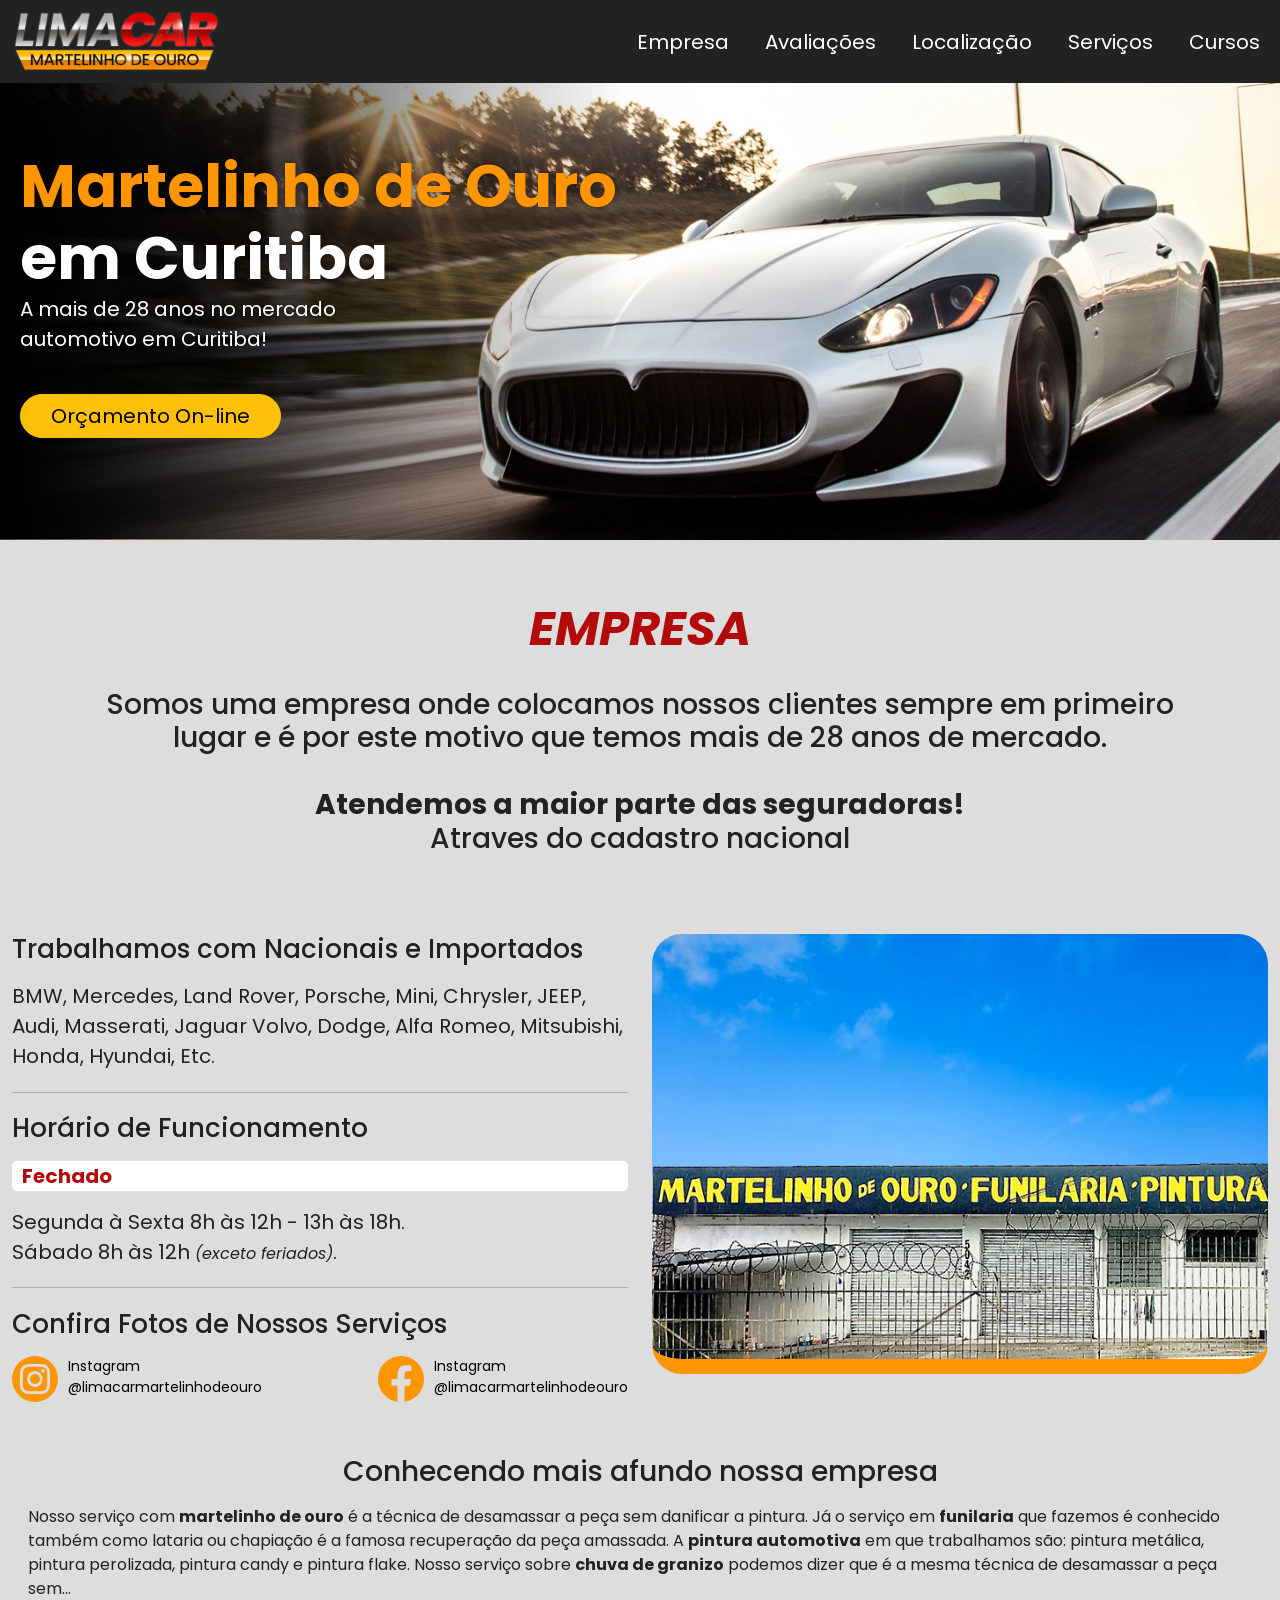
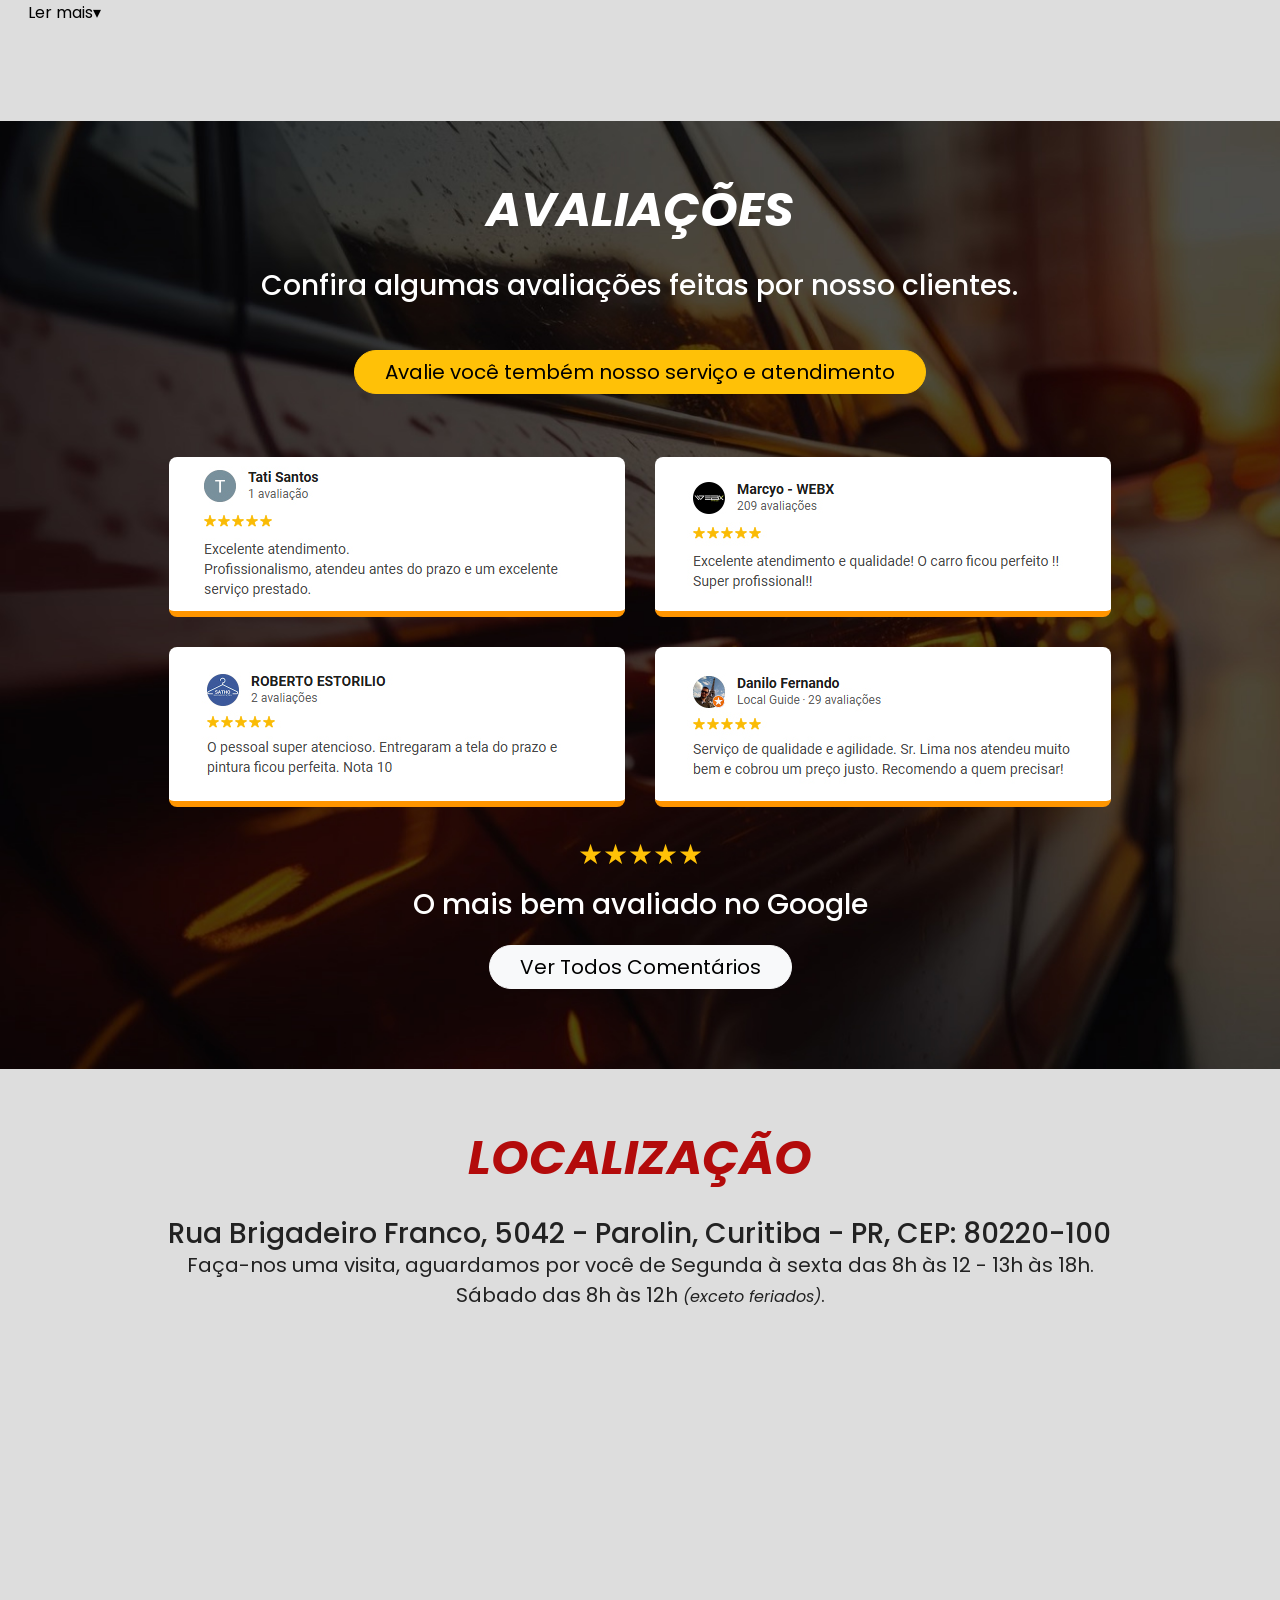
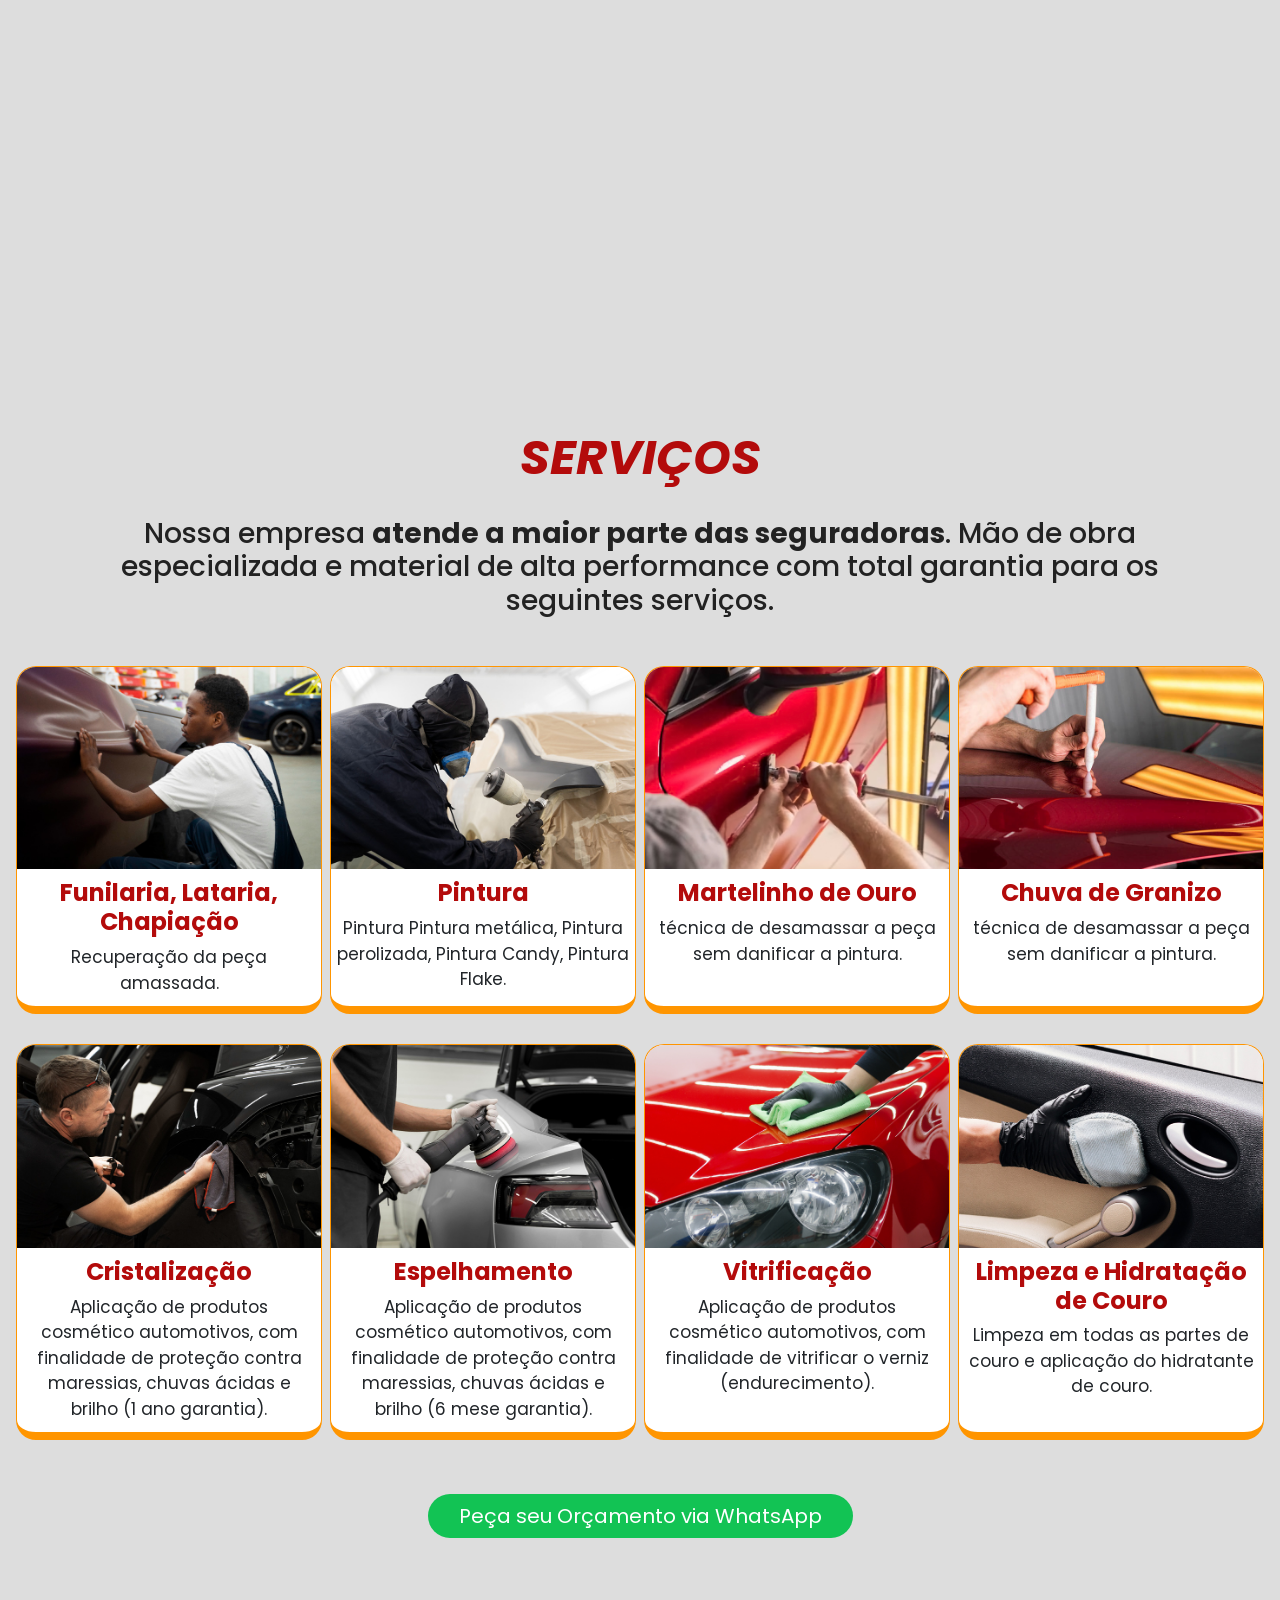
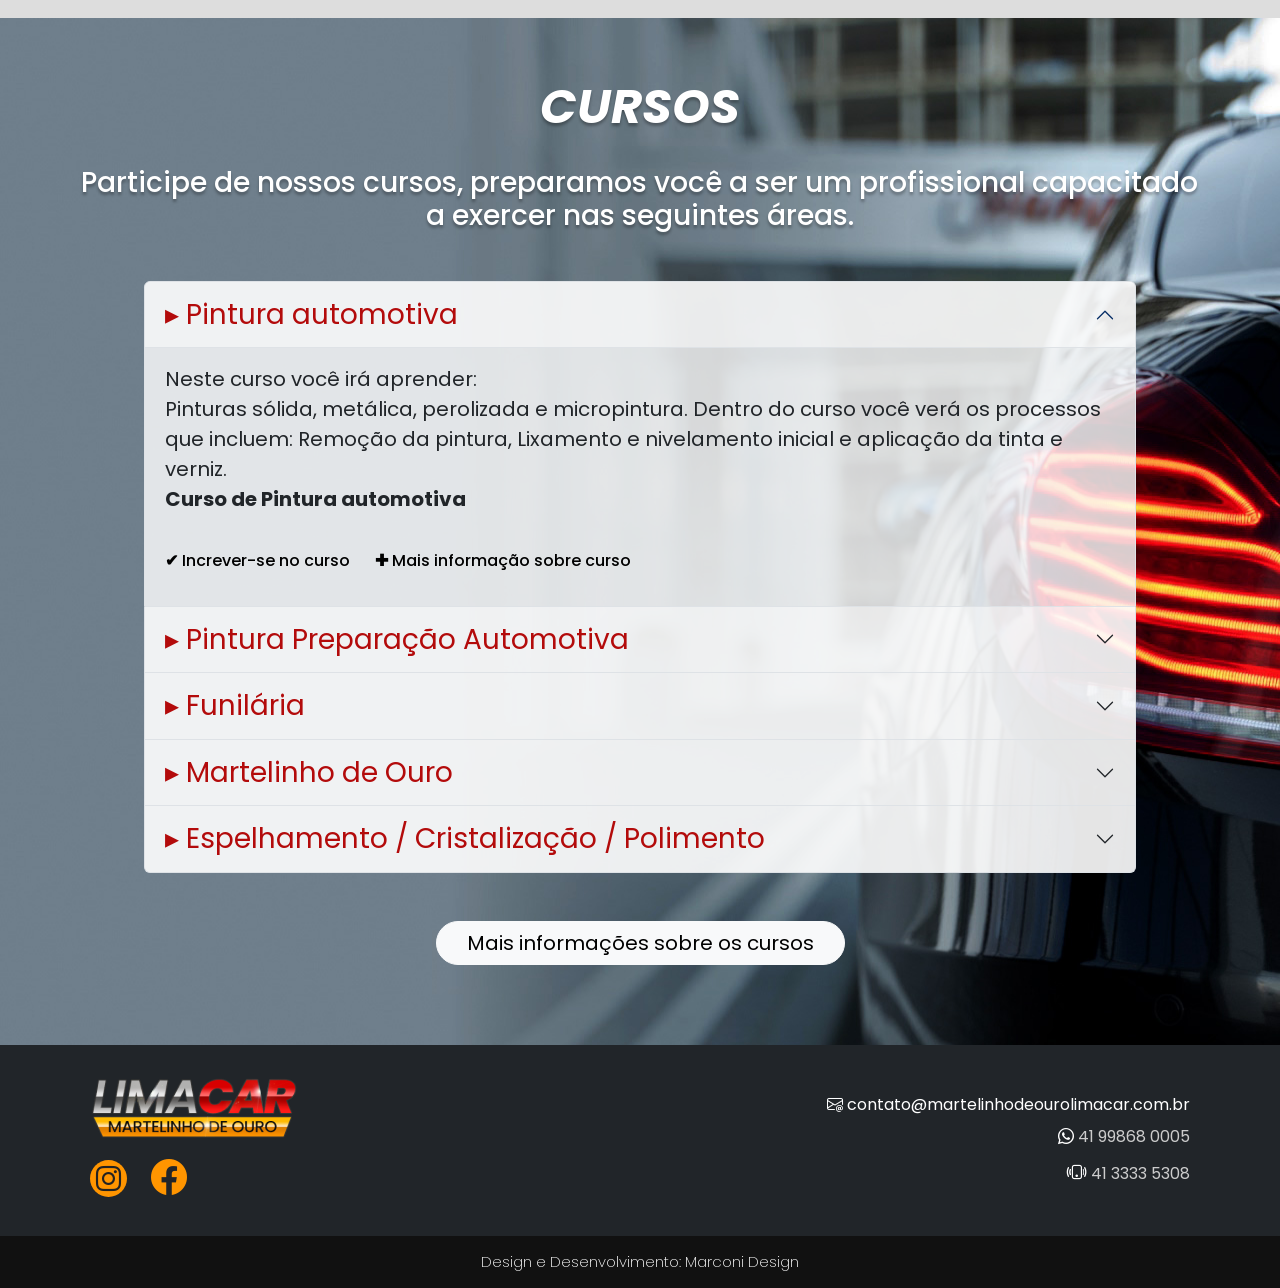
<file: index.html>
<!DOCTYPE html>
<html lang="pt-br">

<head>
    <!-- Google Tag Manager -->
    <script>(function (w, d, s, l, i) {
            w[l] = w[l] || []; w[l].push({
                'gtm.start':
                    new Date().getTime(), event: 'gtm.js'
            }); var f = d.getElementsByTagName(s)[0],
                j = d.createElement(s), dl = l != 'dataLayer' ? '&l=' + l : ''; j.async = true; j.src =
                    'https://www.googletagmanager.com/gtm.js?id=' + i + dl; f.parentNode.insertBefore(j, f);
        })(window, document, 'script', 'dataLayer', 'GTM-KZNZLKFZ');</script>
    <!-- End Google Tag Manager -->

    <meta charset="UTF-8">
    <meta name="description"
        content="Martelinho de Ouro em Curitiba. Atendemos a maior parte das seguradoras, trabalhamos com Nacionais e Importados">
    <meta name="keywords" content="martelinho, curitiba, funilaria, pintura, cristalização, limpeza, amassado, aranhão">
    <meta name="author" content="Lima Car">
    <meta name="viewport" content="width=device-width, initial-scale=1.0">
    <title>Martelinho de Ouro em Curitiba</title>

    <link rel="shortcut icon" href="./img/favicon.ico" />
    <link href="https://cdn.jsdelivr.net/npm/bootstrap@5.3.3/dist/css/bootstrap.min.css" rel="stylesheet"
        integrity="sha384-QWTKZyjpPEjISv5WaRU9OFeRpok6YctnYmDr5pNlyT2bRjXh0JMhjY6hW+ALEwIH" crossorigin="anonymous">
    <link rel="stylesheet" href="https://cdn.jsdelivr.net/npm/bootstrap-icons@1.11.3/font/bootstrap-icons.min.css">

    <link href="./css/style.min.css" rel="stylesheet">
</head>

<!-- TEMAS: default - dark -->

<body data-theme="default">
    <!-- Google Tag Manager (noscript) -->
    <noscript><iframe src="https://www.googletagmanager.com/ns.html?id=GTM-KZNZLKFZ" height="0" width="0"
            style="display:none;visibility:hidden"></iframe></noscript>
    <!-- End Google Tag Manager (noscript) -->

    <nav class="navbar fixed-top navbar-expand-lg">
        <div class="container-xxl">
            <img src="./img/logo-limacar.png" alt="Lima Car" class="logo LimaCar">
            <button class="navbar-toggler" type="button" data-bs-toggle="collapse" data-bs-target="#navbarTogglerDemo01"
                aria-controls="navbarTogglerDemo01" aria-expanded="false" aria-label="Toggle navigation">
                <span class="navbar-toggler-icon"></span>
            </button>

            <div class="collapse navbar-collapse justify-content-end" id="navbarTogglerDemo01">
                <ul class="navbar-nav mb-2 mb-lg-0">
                    <li class="nav-item">
                        <a class="nav-link" data-ancora="empresa" href="#empresa">Empresa</a>
                    </li>
                    <li class="nav-item">
                        <a class="nav-link" data-ancora="avaliacoes" href="#avaliacoes">Avaliações</a>
                    </li>
                    <li class="nav-item">
                        <a class="nav-link" data-ancora="localizacao" href="#localizacao">Localização</a>
                    </li>
                    <li class="nav-item">
                        <a class="nav-link" data-ancora="servicos" href="#servicos">Serviços</a>
                    </li>
                    <li class="nav-item">
                        <a class="nav-link" data-ancora="cursos" href="#cursos">Cursos</a>
                    </li>
                </ul>
            </div>
        </div>
    </nav>

    <div class="container-fluid banner">
        <div class="banner-titulos">
            <h1>Martelinho de Ouro
                <br />
                <span>em Curitiba</span>
            </h1>
            <p>
                A mais de 28 anos no mercado
                <br />
                automotivo em Curitiba!
            </p>
            <a class="btn btn-warning mt-4"
                href="https://api.whatsapp.com/send?phone=5541998680005&text=Olá,%20através%20do%20seu%20site%20estou%20entrando%20em%20contato%20(Assunto:%20Orçamento)."
                target="_blank" role="button">
                Orçamento On-line
            </a>
        </div>
        <figure>
            <img src="./img/banner-carro.jpg" class="img-fluid img-banner" alt="banner">
        </figure>
    </div>

    <section class="container-fluid secao" id="empresa">
        <div class="container-xxl">
            <div class="row">
                <div class="col-12">
                    <h2>Empresa</h2>
                    <h3 class="mb-5">Somos uma empresa onde colocamos nossos clientes sempre em primeiro
                        lugar e é por este motivo
                        que temos mais de 28 anos de mercado.
                        <br />
                        <br />
                        <strong>Atendemos a maior parte das seguradoras!</strong>
                        <br />
                        Atraves do cadastro nacional
                    </h3>
                    <br />
                </div>
                <div class="col-12 col-lg-6">
                    <h4 class="mb-3">
                        Trabalhamos com Nacionais e Importados
                    </h4>
                    <p>
                        BMW, Mercedes, Land Rover, Porsche, Mini, Chrysler, JEEP, Audi, Masserati, Jaguar Volvo, Dodge,
                        Alfa Romeo, Mitsubishi, Honda, Hyundai, Etc.
                    </p>
                    <hr>
                    <h4 class="mb-3">
                        Horário de Funcionamento
                    </h4>
                    <p class="open-close"></p>
                    <p>
                        Segunda à Sexta 8h às 12h - 13h às 18h.
                        <br />
                        Sábado 8h às 12h <i class="fs-6">(exceto feriados)</i>.
                    </p>
                    <hr>
                    <h4 class="mb-3">
                        Confira Fotos de Nossos Serviços
                    </h4>
                    <div class="redes-sociais">
                        <div>
                            <p>
                                <a href="https://www.instagram.com/limacarmartelinhodeouro/" target="_blank">
                                    <i class="bi bi-instagram"></i>
                                    <p>
                                        Instagram<br />
                                        @limacarmartelinhodeouro
                                    </p>
                                </a>
                            </p>
                        </div>
                        <div>
                            <p>
                                <a href="https://www.facebook.com/martelinhodeourocuritiba/" target="_blank">
                                    <i class="bi bi-facebook"></i>
                                    <p>
                                        Instagram <br />
                                        @limacarmartelinhodeouro
                                    </p>
                                </a>
                            </p>
                        </div>
                    </div>
                </div>
                <div class="col-12 col-lg-6">
                    <figure class="faixada">
                        <img src="./img/limacar-faixada.jpg" class="img-fluid img-zoom" alt="faixada">
                    </figure>
                </div>
                <div class="col-12 mt-4">
                    <h3>Conhecendo mais afundo nossa empresa</h3>
                    <p class="fs-6 m-3">
                        Nosso serviço com <strong>martelinho de ouro</strong> é a técnica de desamassar a peça sem
                        danificar a pintura. Já o serviço
                        em <strong>funilaria</strong> que fazemos é conhecido também como lataria ou chapiação é a
                        famosa recuperação da peça
                        amassada. A <strong>pintura automotiva</strong> em que trabalhamos são: pintura metálica,
                        pintura perolizada, pintura candy e
                        pintura flake. Nosso serviço sobre <strong>chuva de granizo</strong> podemos dizer que é a mesma
                        técnica de desamassar a peça sem<span id="pontinhos">...</span>

                        <span id="mais" style="display: none;">
                            danificar a pintura que é o mesmo que fazemos com o martelinho de ouro.
                            <br /><br />
                            Nosso serviço em <strong>cristalização</strong>,
                            trata-se da aplicação de produtos cosmético automotivos, com finalidade de proteção contra
                            maressias, chuvas
                            ácidas e brilho, damos 1 ano de garantia. Já no serviço de <strong>espelhamento</strong> que
                            também é a aplicação de produtos
                            com as mesmas finalidades da cristalização, nesse damos 6 meses de garantia. O serviço de
                            <strong>vitrificação</strong>,
                            seria a aplicação de produtos cosmético automotivos, com finalidade de vitrificar o verniz
                            (endurecimento).
                            <br /><br />
                            Por fim fazemos a <strong>limpeza e hidratação de couro</strong> que é uma limpeza em todas
                            as
                            partes de couro do veículo com
                            aplicação do hidratante de couro. Para finalizar segue a lista dos nossos serviços:
                            Martelinho
                            de Ouro,
                            Pintura, Funilaria, Chuva de Granizo, Cristalização, Espelhamento, Vitrificação e Limpeza e
                            Hidratação de
                            Couro.
                            <br /><br />
                            Sobre nossos <strong>cursos que temos a oferecer são</strong>: Martelinho de Ouro, Pintura
                            Automotiva, Funilaria, Pintura
                            Preparação Automotiva, Cristalização, Espelhamento e Polimento.
                            <br /><br />
                            Ficaremos gratos em atender você, faça-nos
                            uma visita para conhecer nosso espaço, tirar suas dúvidas e nos conhecer melhor ou entre em
                            contato através do nosso Whatsapp: (41) 99868 0005.
                        </span>
                        <br />
                        <a href="javascript:void(0)" onclick="lerMaisFuncao()" id="lermais">Ler mais▾</a>
                    </p>
                </div>
            </div>
        </div>
    </section>

    <section class="container-fluid secao" id="avaliacoes">
        <div class="container-xxl">
            <div class="row">
                <div class="col-12">
                    <h2>Avaliações</h2>
                    <h3 class="mb-5">
                        Confira algumas avaliações feitas por nosso clientes.
                    </h3>
                    <div class="text-center">
                        <a class="btn btn-warning mb-5"
                            href="https://www.google.com/search?sca_esv=2e99a46b27150d47&sxsrf=ANbL-n5AG-vyI-mehLuXcgOg7fgyPKdiSQ:1776896364874&si=[base64]&q=Martelinho+de+Ouro+em+Curitiba+Lima+car+Funilaria+-+Repinturas+-+Reparos+em+Lataria+-+Pintura+%7C+Lima+Car+Coment%C3%A1rios&sa=X&ved=2ahUKEwjN8IXlvoKUAxWluZUCHV_eAvQQ0bkNegQIMRAH&sei=eEnpafOEL4uV5OUP4NibqA4"
                            target="_blank" role="button">
                            Avalie você tembém nosso serviço e atendimento
                        </a>
                    </div>
                </div>

                <div class="col-12">
                    <div class="cometarios">
                        <div class="boxcomentario">
                            <img src="./img/cometario1.jpg" alt="comentario 1">
                        </div>
                        <div class="boxcomentario">
                            <img src="./img/cometario2.jpg" alt="comentario 2">
                        </div>
                        <div class="boxcomentario">
                            <img src="./img/cometario3.jpg" class="img-fluid" alt="comentario 3">
                        </div>
                        <div class="boxcomentario">
                            <img src="./img/cometario4.jpg" class="img-fluid" alt="comentario 4">
                        </div>
                    </div>
                </div>

                <div class="col-12">
                    <h3 class="text-center text-warning my-3">
                        ★★★★★
                    </h3>
                    <h3>
                        O mais bem avaliado no Google
                    </h3>
                    <div class="text-center mt-4">
                        <a class="btn btn-light"
                            href="https://www.google.com/search?sca_esv=2e99a46b27150d47&sxsrf=ANbL-n5AG-vyI-mehLuXcgOg7fgyPKdiSQ:1776896364874&si=[base64]&q=Martelinho+de+Ouro+em+Curitiba+Lima+car+Funilaria+-+Repinturas+-+Reparos+em+Lataria+-+Pintura+%7C+Lima+Car+Coment%C3%A1rios&sa=X&ved=2ahUKEwjN8IXlvoKUAxWluZUCHV_eAvQQ0bkNegQIMRAH&sei=eEnpafOEL4uV5OUP4NibqA4"
                            target="_blank" role="button">Ver Todos Comentários</a>
                    </div>
                </div>
            </div>
        </div>
    </section>

    <section class="container-fluid secao pb-0" id="localizacao">
        <div class="container-xxl">
            <div class="row">
                <div class="col-12">
                    <h2>Localização</h2>
                    <h3>
                        Rua Brigadeiro Franco, 5042 - Parolin, Curitiba - PR, CEP: 80220-100
                    </h3>
                    <p class="mb-5 w-75 m-auto text-center">
                        Faça-nos uma visita, aguardamos por você de Segunda à sexta das 8h às 12 - 13h às 18h. Sábado
                        das 8h às 12h <i class="fs-6">(exceto feriados)</i>.
                    </p>
                </div>
            </div>
        </div>
        <iframe
            src="https://www.google.com/maps/embed?pb=!1m18!1m12!1m3!1d3602.2505657985303!2d-49.26578902270999!3d-25.46330741548478!2m3!1f0!2f0!3f0!3m2!1i1024!2i768!4f13.1!3m3!1m2!1s0x94dce49486acbf5f%3A0xa52670cb7d9c4961!2sR.%20Brg.%20Franco%2C%205042%20-%20Parolin%2C%20Curitiba%20-%20PR%2C%2080220-142!5e0!3m2!1spt-BR!2sbr!4v1736603073384!5m2!1spt-BR!2sbr"
            width="100%" height="450" style="border:0;" allowfullscreen="" loading="lazy"
            referrerpolicy="no-referrer-when-downgrade">
        </iframe>
    </section>

    <section class="container-fluid secao" id="servicos">
        <div class="container-xxl">
            <div class="row">
                <div class="col-12">
                    <h2>Serviços</h2>
                    <h3 class="mb-5">
                        Nossa empresa <strong>atende a maior parte das seguradoras</strong>. Mão de obra especializada e
                        material
                        de alta performance com total garantia para os seguintes serviços.
                    </h3>

                    <div class="servicos">
                        <div class="card servico">
                            <figure>
                                <img src="./img/servico-funilaria.jpg" class="card-img-top img-zoom" alt="serviço um">
                            </figure>
                            <div class="card-body">
                                <h5 class="card-title">Funilaria, Lataria, Chapiação</h5>
                                <p class="card-text">
                                    Recuperação da peça amassada.
                                </p>
                            </div>
                        </div>

                        <div class="card servico">
                            <figure>
                                <img src="./img/servico-pintura.jpg" class="card-img-top img-zoom" alt="serviço dois">
                            </figure>
                            <div class="card-body">
                                <h5 class="card-title">Pintura</h5>
                                <p class="card-text">
                                    Pintura Pintura metálica, Pintura perolizada, Pintura Candy, Pintura Flake.
                                </p>
                            </div>
                        </div>

                        <div class="card servico">
                            <figure>
                                <img src="./img/martelinho.jpg" class="card-img-top img-zoom" alt="serviço tres">
                            </figure>
                            <div class="card-body">
                                <h5 class="card-title">Martelinho de Ouro</h5>
                                <p class="card-text">
                                    técnica de desamassar a peça sem danificar a pintura.
                                </p>
                            </div>
                        </div>

                        <div class="card servico">
                            <figure>
                                <img src="./img/chuva-granizo.jpg" class="card-img-top img-zoom" alt="serviço">
                            </figure>
                            <div class="card-body">
                                <h5 class="card-title">Chuva de Granizo</h5>
                                <p class="card-text">
                                    técnica de desamassar a peça sem danificar a pintura.
                                </p>
                            </div>
                        </div>

                        <div class="card servico">
                            <figure>
                                <img src="./img/servico-cristalizacao.jpg" class="card-img-top img-zoom"
                                    alt="serviço quatro">
                            </figure>
                            <div class="card-body">
                                <h5 class="card-title">Cristalização</h5>
                                <p class="card-text">
                                    Aplicação de produtos cosmético automotivos, com finalidade de proteção contra
                                    maressias, chuvas ácidas e brilho (1 ano garantia).
                                </p>
                            </div>
                        </div>
                        <div class="card servico">
                            <figure>
                                <img src="./img/servico-espelhamento.jpg" class="card-img-top img-zoom"
                                    alt="serviço cinco">
                            </figure>
                            <div class="card-body">
                                <h5 class="card-title">Espelhamento</h5>
                                <p class="card-text">
                                    Aplicação de produtos cosmético automotivos, com finalidade de proteção contra
                                    maressias, chuvas ácidas e brilho (6 mese garantia).
                                </p>
                            </div>
                        </div>

                        <div class="card servico">
                            <figure>
                                <img src="./img/vitrificacao-auto.jpg" class="card-img-top img-zoom" alt="serviço seis">
                            </figure>
                            <div class="card-body">
                                <h5 class="card-title">Vitrificação</h5>
                                <p class="card-text">
                                    Aplicação de produtos cosmético automotivos, com finalidade de vitrificar o verniz
                                    (endurecimento).
                                </p>
                            </div>
                        </div>

                        <div class="card servico">
                            <figure>
                                <img src="./img/servico-hidratacao.jpg" class="card-img-top img-zoom"
                                    alt="serviço sete">
                            </figure>
                            <div class="card-body">
                                <h5 class="card-title">Limpeza e Hidratação de Couro</h5>
                                <p class="card-text">
                                    Limpeza em todas as partes de couro e aplicação do hidratante de couro.
                                </p>
                            </div>
                        </div>
                    </div>
                    <div class="text-center">
                        <a class="btn btn-whats mt-4"
                            href="https://api.whatsapp.com/send?phone=5541998680005&text=Ol%C3%A1,%20atrav%C3%A9s%20do%20seu%20site%20estou%20entrando%20em%20contato%20(Assunto:%20Or%C3%A7amento)."
                            target="_blank" role="button">Peça seu Orçamento via WhatsApp</a>
                    </div>
                </div>
            </div>
        </div>
    </section>

    <section class="container-fluid secao" id="cursos">
        <div class="container-xxl">
            <div class="row">
                <div class="col-12">
                    <h2>Cursos</h2>
                    <h3 class="mb-5">
                        Participe de nossos cursos, preparamos você a ser um profissional capacitado a exercer nas
                        seguintes áreas.
                    </h3>

                    <div class="accordion" id="accordionExample">
                        <div class="accordion-item">
                            <h2 class="accordion-header">
                                <button class="accordion-button" type="button" data-bs-toggle="collapse"
                                    data-bs-target="#collapse1" aria-expanded="true" aria-controls="collapse1">
                                    ▸ Pintura automotiva
                                </button>
                            </h2>
                            <div id="collapse1" class="accordion-collapse collapse show"
                                data-bs-parent="#accordionExample">
                                <div class="accordion-body">
                                    Neste curso você irá aprender:
                                    <br />
                                    Pinturas sólida, metálica, perolizada e
                                    micropintura. Dentro do curso você verá os processos que incluem: Remoção da
                                    pintura, Lixamento e nivelamento inicial e aplicação da tinta e verniz.
                                    <br />
                                    <strong>Curso de Pintura automotiva</strong>

                                    <p class="curso-info">
                                        <a href="https://api.whatsapp.com/send?phone=5541998680005&text=Olá,%20através%20do%20seu%20site%20estou%20entrando%20em%20contato%20(Assunto:%20Cursos)."
                                            target="_blank"><b>✔</b> Increver-se no curso</a>
                                        <a href="https://api.whatsapp.com/send?phone=5541998680005&text=Olá,%20através%20do%20seu%20site%20estou%20entrando%20em%20contato%20(Assunto:%20Cursos)."
                                            target="_blank"><b>✚</b> Mais informação sobre curso</a>
                                    </p>
                                </div>
                            </div>
                        </div>

                        <div class="accordion-item">
                            <h2 class="accordion-header">
                                <button class="accordion-button collapsed" type="button" data-bs-toggle="collapse"
                                    data-bs-target="#collapse2" aria-expanded="false" aria-controls="collapse2">
                                    ▸ Pintura Preparação Automotiva
                                </button>
                            </h2>
                            <div id="collapse2" class="accordion-collapse collapse" data-bs-parent="#accordionExample">
                                <div class="accordion-body">
                                    Neste curso você irá aprender:
                                    <br />Processos que incluem remoção da pintura, lixamento
                                    e nivelamento inicial, preparar e aplicar a massa, lixar até nivelar a superfície e
                                    aplicação do primer com apistola.
                                    <br />
                                    <strong>Curso de Pintura Preparação Automotiva</strong>

                                    <p class="curso-info">
                                        <a href="https://api.whatsapp.com/send?phone=5541998680005&text=Olá,%20através%20do%20seu%20site%20estou%20entrando%20em%20contato%20(Assunto:%20Cursos)."
                                            target="_blank"><b>✔</b> Increver-se no curso</a>
                                        <a href="https://api.whatsapp.com/send?phone=5541998680005&text=Olá,%20através%20do%20seu%20site%20estou%20entrando%20em%20contato%20(Assunto:%20Cursos)."
                                            target="_blank"><b>✚</b> Mais informação sobre curso</a>
                                    </p>
                                </div>
                            </div>
                        </div>

                        <div class="accordion-item">
                            <h2 class="accordion-header">
                                <button class="accordion-button collapsed" type="button" data-bs-toggle="collapse"
                                    data-bs-target="#collapse3" aria-expanded="false" aria-controls="collapse3">
                                    ▸ Funilária
                                </button>
                            </h2>
                            <div id="collapse3" class="accordion-collapse collapse" data-bs-parent="#accordionExample">
                                <div class="accordion-body">
                                    Neste curso você irá aprender:
                                    <br />
                                    Técnica de desamassar a peça com maquina repuxadora e
                                    spoter.
                                    <br />
                                    <strong>Curso de Funilária</strong>

                                    <p class="curso-info">
                                        <a href="https://api.whatsapp.com/send?phone=5541998680005&text=Olá,%20através%20do%20seu%20site%20estou%20entrando%20em%20contato%20(Assunto:%20Cursos)."
                                            target="_blank"><b>✔</b> Increver-se no curso</a>
                                        <a href="https://api.whatsapp.com/send?phone=5541998680005&text=Olá,%20através%20do%20seu%20site%20estou%20entrando%20em%20contato%20(Assunto:%20Cursos)."
                                            target="_blank"><b>✚</b> Mais informação sobre curso</a>
                                    </p>
                                </div>
                            </div>
                        </div>

                        <div class="accordion-item">
                            <h2 class="accordion-header">
                                <button class="accordion-button collapsed" type="button" data-bs-toggle="collapse"
                                    data-bs-target="#collapse4" aria-expanded="false" aria-controls="collapse4">
                                    ▸ Martelinho de Ouro
                                </button>
                            </h2>
                            <div id="collapse4" class="accordion-collapse collapse" data-bs-parent="#accordionExample">
                                <div class="accordion-body">
                                    Neste curso você irá aprender:
                                    <br />
                                    Desamassar sem danificar a pintura, exemplo chuva de
                                    granizo.
                                    <br />
                                    <strong>Curso de Martelinho de Ouro </strong>

                                    <p class="curso-info">
                                        <a href="https://api.whatsapp.com/send?phone=5541998680005&text=Olá,%20através%20do%20seu%20site%20estou%20entrando%20em%20contato%20(Assunto:%20Cursos)."
                                            target="_blank"><b>✔</b> Increver-se no curso</a>
                                        <a href="https://api.whatsapp.com/send?phone=5541998680005&text=Olá,%20através%20do%20seu%20site%20estou%20entrando%20em%20contato%20(Assunto:%20Cursos)."
                                            target="_blank"><b>✚</b> Mais informação sobre curso</a>
                                    </p>
                                </div>
                            </div>
                        </div>

                        <div class="accordion-item">
                            <h2 class="accordion-header">
                                <button class="accordion-button collapsed" type="button" data-bs-toggle="collapse"
                                    data-bs-target="#collapse5" aria-expanded="false" aria-controls="collapse5">
                                    ▸ Espelhamento / Cristalização / Polimento
                                </button>
                            </h2>
                            <div id="collapse5" class="accordion-collapse collapse" data-bs-parent="#accordionExample">
                                <div class="accordion-body">
                                    Neste curso você irá aprender:
                                    <br />
                                    Técnicas de aplicações dos produtos de cosmeticos
                                    automotivos para proteção e brilho.
                                    <br />
                                    <strong>Curso de Espelhamento Automotivo</strong>
                                    <br />
                                    <strong>Curso de Cristalização Automotiva</strong>
                                    <br />
                                    <strong>Curso de Polimento Automotivo</strong>

                                    <p class="curso-info">
                                        <a href="https://api.whatsapp.com/send?phone=5541998680005&text=Olá,%20através%20do%20seu%20site%20estou%20entrando%20em%20contato%20(Assunto:%20Cursos)."
                                            target="_blank"><b>✔</b> Increver-se no curso</a>
                                        <a href="https://api.whatsapp.com/send?phone=5541998680005&text=Olá,%20através%20do%20seu%20site%20estou%20entrando%20em%20contato%20(Assunto:%20Cursos)."
                                            target="_blank"><b>✚</b> Mais informação sobre curso</a>
                                    </p>
                                </div>
                            </div>
                        </div>
                    </div>
                    <div class="text-center mt-5">
                        <a class="btn btn-light"
                            href="https://api.whatsapp.com/send?phone=5541998680005&text=Olá,%20através%20do%20seu%20site%20estou%20entrando%20em%20contato%20(Assunto:%20Cursos)."
                            target="_blank" role="button">Mais informações sobre os cursos</a>
                    </div>
                </div>
            </div>
        </div>
    </section>

    <footer class="container-fluid p-0 bg-dark">
        <div class="container footer">
            <div class="row">
                <div class="col-12 col-lg-6">
                    <img src="./img/logo-limacar.png" alt="Lima Car" class="logo lima car">
                    <div class="sociais">
                        <a href="https://www.instagram.com/limacarmartelinhodeouro/" target="_blank"
                            data-bs-toggle="tooltip" data-bs-title="Instagram">
                            <i class="bi bi-instagram"></i>
                        </a>
                        <a href="https://www.facebook.com/martelinhodeourocuritiba/" target="_blank" class="ms-4"
                            data-bs-toggle="tooltip" data-bs-title="Facebook">
                            <i class="bi bi-facebook"></i>
                        </a>
                    </div>
                </div>
                <div class="col-12 col-lg-6 footer-texto">
                    <p>
                        <i class="bi bi-envelope-at"></i>
                        <span data-bs-toggle="tooltip" data-bs-title="Clique para copiar!"
                            class="emailcopiar">contato@martelinhodeourolimacar.com.br</span>
                    </p>
                    <p>
                        <i class="bi bi-whatsapp"></i>
                        <a href="https://api.whatsapp.com/send?phone=5541998680005&text=Olá,%20através%20do%20seu%20site%20estou%20entrando%20em%20contato."
                            target="_blank">
                            41 99868 0005
                        </a>
                    </p>
                    <p>
                        <i class="bi bi-phone-vibrate fs-5"></i>
                        <a href="tel:4133335308" target="_blank">
                            41 3333 5308
                        </a>
                    </p>
                </div>
            </div>
        </div>
        <div class="rodape">
            <p>
                Design e Desenvolvimento:
                <a href="https://marconidesign.com.br/" target="_blank">
                    Marconi Design
                </a>
            </p>
        </div>
    </footer>

    <i class="bi bi-file-arrow-up-fill subir"></i>

    <div class="devdesign">
        <div class="marca">
            <img src="./img/icone-marconi-design.png" alt="Marconi Design" title="Web Design & WordPress" style="height:90px;">
            <p class="text-center">Sites ▪ WordPress ▪ User Experience ▪ Front-end</p>
            <i class="bi bi-x-square fs-5 mb-4 text-danger"></i>
        </div>
        <hr class="m-2">
        <div class="icones">
            <div>
                <a href="https://marconidesign.com.br/" class="text-danger-emphasis" target="_blank">
                    <i class="bi bi-cursor"></i> Site
                </a>
            </div>
            <div>
                <a href="https://marconidesign.com.br/" class="text-warning-emphasis" target="_blank">
                    <i class="bi bi-vector-pen"></i> Serviços
                </a>
            </div>
            <div>
                <a href="https://marconidesign.com.br/" class="text-primary-emphasis" target="_blank">
                    <i class="bi bi-person-circle"></i> Bio Insta
                </a>
            </div>
        </div>
    </div>


    <script src="https://cdn.jsdelivr.net/npm/@popperjs/core@2.11.8/dist/umd/popper.min.js"
        integrity="sha384-I7E8VVD/ismYTF4hNIPjVp/Zjvgyol6VFvRkX/vR+Vc4jQkC+hVqc2pM8ODewa9r"
        crossorigin="anonymous"></script>
    <script src="https://cdn.jsdelivr.net/npm/bootstrap@5.3.3/dist/js/bootstrap.min.js"
        integrity="sha384-0pUGZvbkm6XF6gxjEnlmuGrJXVbNuzT9qBBavbLwCsOGabYfZo0T0to5eqruptLy"
        crossorigin="anonymous"></script>

    <script src="./owl-carousel/jquery.min.js"></script>
    <script src="./owl-carousel/owl.carousel.min.js"></script>

    <script src="./js/geral.js"></script>
</body>

</html>
</file>
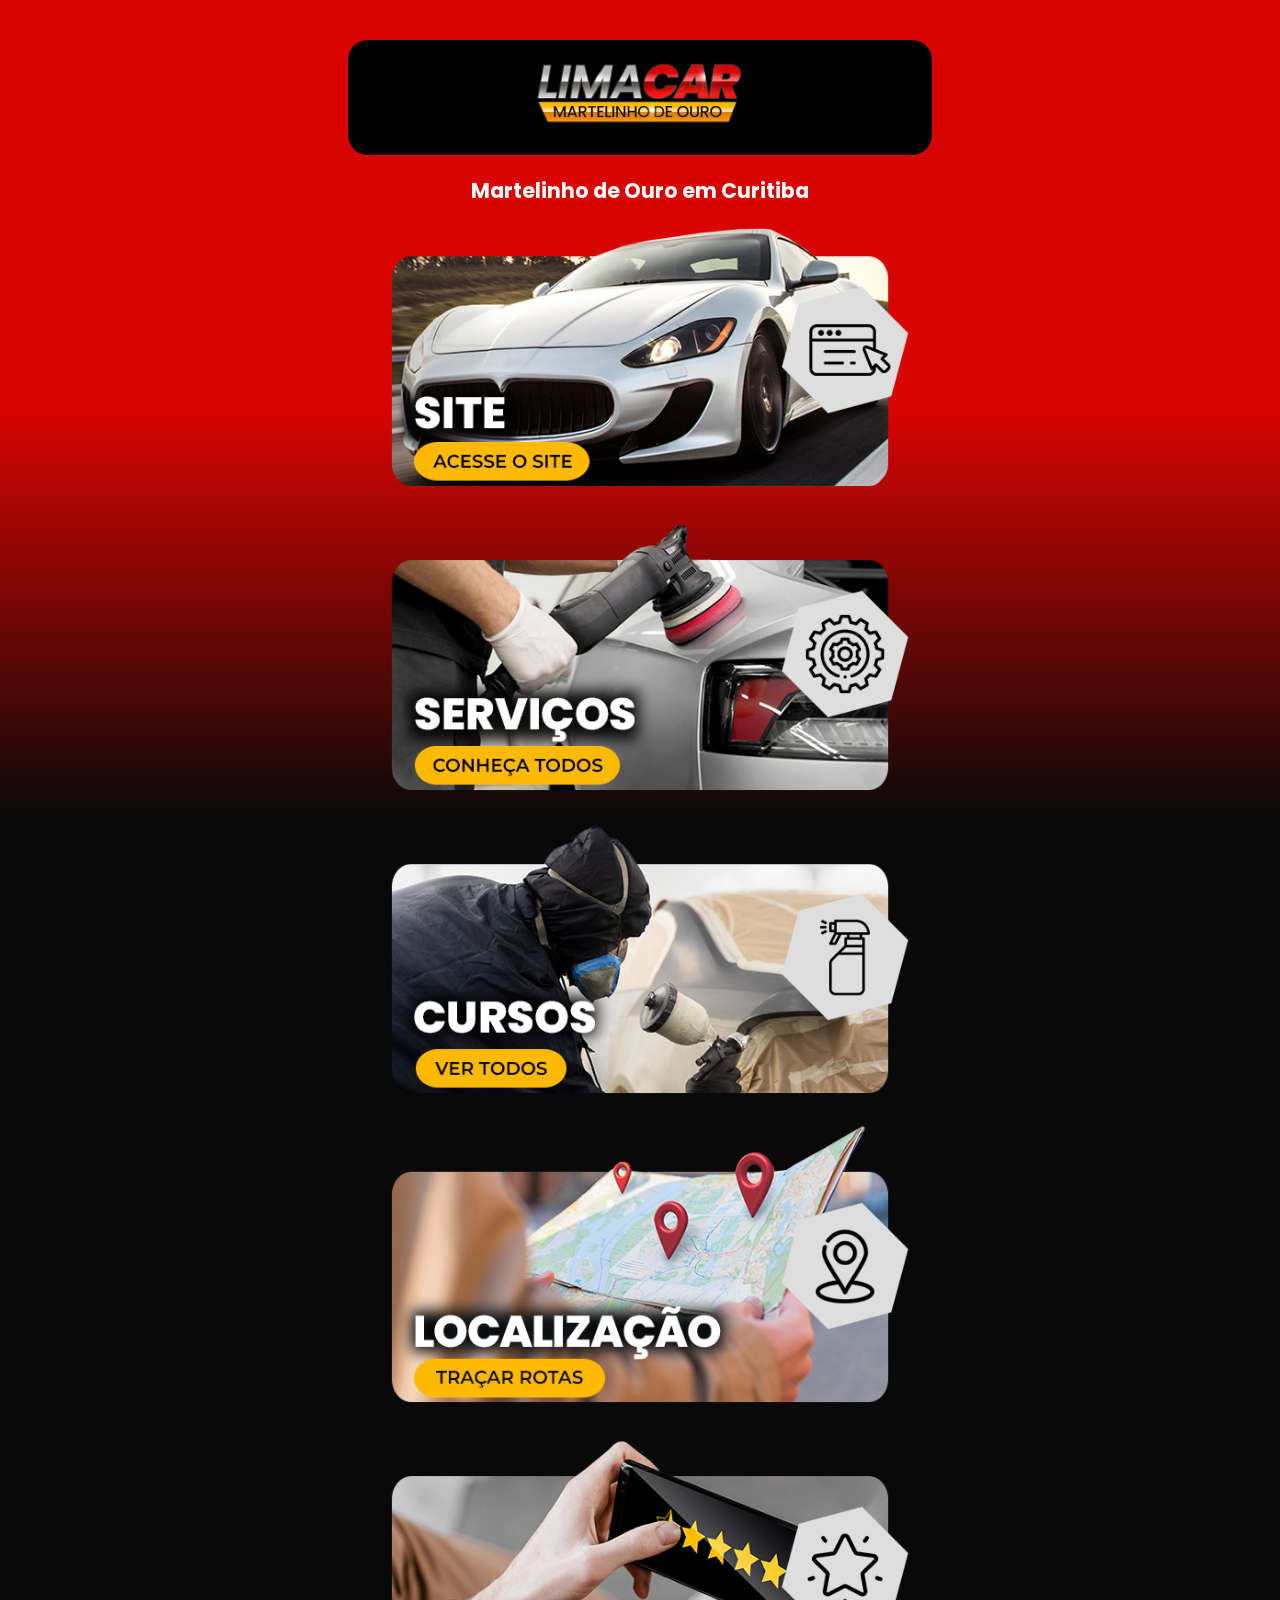
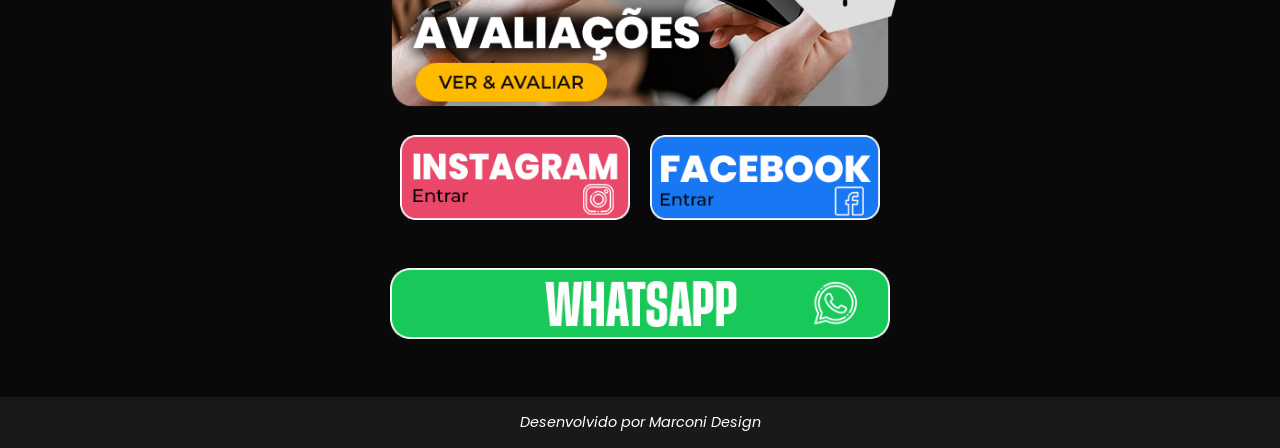
<file: bio/index.html>
<!DOCTYPE html>
<html lang="pt-br">

<!-- DESIGN E DESENVOLVIMENTO: www.marconidesign.com.br -->

<head>
    <meta charset="UTF-8">
    <meta name="viewport" content="width=device-width, initial-scale=1.0">
    <link rel="stylesheet" href="css/limacar.min.css">
    <title>Martelinho de Ouro em Curitiba</title>
</head>

<body>
    <div class="topo">
        <div class="topo-logo">
            <img src="./logo-limacar.png" alt="Lima Car" class="logo">
        </div>
        <h1>Martelinho de Ouro em Curitiba</h1>
    </div>

    <div class="corpo">
        <div class="secao">
            <a href="https://martelinhodeourolimacar.com.br/">
                <img src="./icon-site.png" alt="Lima Car" class="flutuar">
                <img src="./site.png" alt="site" class="imagem">
            </a>
        </div>

        <div class="secao">
            <a href="https://martelinhodeourolimacar.com.br/#servicos">
                <img src="./icon-servicos.png" alt="Lima Car" class="flutuar">
                <img src="./servicos.png" alt="servicos" class="imagem">
            </a>
        </div>

        <div class="secao">
            <a href="https://martelinhodeourolimacar.com.br/#cursos">
                <img src="./icon-cursos.png" alt="Lima Car" class="flutuar">
                <img src="./cursos.png" alt="cursos" class="imagem">
            </a>
        </div>

        <div class="secao">
            <a href="https://maps.app.goo.gl/AG1Enbb1PauHN8kv7">
                <img src="./icon-map.png" alt="Lima Car" class="flutuar">
                <img src="./localizacao.png" alt="localizacao" class="imagem">
            </a>
        </div>

        <div class="secao">
            <a href="https://www.google.com/search?sca_esv=2e99a46b27150d47&sxsrf=ANbL-n5AG-vyI-mehLuXcgOg7fgyPKdiSQ:1776896364874&si=[base64]&q=Martelinho+de+Ouro+em+Curitiba+Lima+car+Funilaria+-+Repinturas+-+Reparos+em+Lataria+-+Pintura+%7C+Lima+Car+Coment%C3%A1rios&sa=X&ved=2ahUKEwjN8IXlvoKUAxWluZUCHV_eAvQQ0bkNegQIMRAH">
                <img src="./icon-star.png" alt="Lima Car" class="flutuar">
                <img src="./avaliacoes.png" alt="avaliacoes" class="imagem">
            </a>
        </div>


        <div class="secao-dupla">
            <div class="botao-secao">
                <a href="https://www.instagram.com/limacarmartelinhodeouro/">
                    <img src="./instagram.png" alt="instagram" class="botao">
                </a>
            </div>
            
            <div class="botao-secao">
                <a href="https://www.facebook.com/martelinhodeourocuritiba/">
                    <img src="./facebook.png" alt="facebook" class="botao">
                </a>
            </div>
        </div>


        <div class="secao">
            <a href="https://api.whatsapp.com/send?phone=5541998680005&text=Ol%C3%A1,%20atrav%C3%A9s%20da%20sua%20Bio%20Instagram%20estou%20entrando%20em%20contato">
                <img src="./whatsapp.png" alt="whatsapp" class="imagem">
            </a>
        </div>
    </div>

    <footer>
        <p>
            <a href="https://marconidesign.com.br/">
                Desenvolvido por Marconi Design
            </a>
        </p>
        <div class="linha-vermelha"></div>
    </footer>

</body>

</html>
</file>
<file: css/style.min.css>
@import url("https://fonts.googleapis.com/css2?family=Poppins:ital,wght@0,100;0,200;0,300;0,400;0,500;0,600;0,700;0,800;0,900;1,100;1,200;1,300;1,400;1,500;1,600;1,700;1,800;1,900&display=swap");html{scroll-behavior:smooth}body{font-family:"Poppins", serif;font-size:1.25rem;font-weight:400;font-style:normal;color:var(--texto);background-color:var(--fundo)}body[data-theme="default"]{--primaria:#FF9500;--secundaria:#b30b0b;--areanav:#222;--rodape:#222;--rodape2:#111;--menu:#fff;--menu-hover:var(--primaria);--menu-ativo:var(--primaria);--titulos:var(--secundaria);--fundo:#ddd;--texto:#222;--texto-fescuro:#111111;--link:#000;--link-hover:#008000}body[data-theme="dark"]{--primaria:#FF9500;--secundaria:#b30b0b;--areanav:#222;--rodape:#222;--rodape:#222;--menu:#fff;--menu-hover:var(--primaria);--menu-ativo:var(--primaria);--titulos:var(--secundaria);--fundo:#ddd;--texto:#222;--texto-fescuro:#111111;--link:#000;--link-hover:#008000}@media (max-width: 767.98px){body{font-size:1.125rem}}body[data-theme="default"] #home{background-image:conic-gradient(at 80% 50%, #75b798, #75b798, #e1c367, #e9ecef, #53677b)}body[data-theme="dark"] #home{background-image:conic-gradient(at 80% 50%, #274e3c, #2c4439, #5a4e28, #161818, #27333e)}p a{color:var(--link);text-decoration:none}p a:hover{text-decoration:underline;color:var(--link-hover) !important}.btn{font-size:1.25rem;padding-left:30px;padding-right:30px;border-radius:100px}.btn:hover,.btn:active{color:#fff;border-color:var(--secundaria);background-color:var(--secundaria)}.btn.btn-whats{color:#fff;background-color:#12C354}.btn.btn-whats:hover{border-color:#068f38;background-color:#068f38}h1,h2,h3,h4,h5,h6{font-weight:700;font-style:normal;margin-bottom:0px}h1{font-family:"Poppins", serif;font-size:3.75rem;color:var(--primaria)}h1 span{color:#fff}@media (min-width: 992px) and (max-width: 1199.98px){h1{font-size:3.125rem}}@media (max-width: 991.98px){h1{font-size:3.125rem}}h2{font-size:3rem;font-style:italic;text-align:center;text-transform:uppercase;color:var(--titulos);margin-bottom:30px}@media (max-width: 991.98px){h2{font-size:2.5rem}}@media (min-width: 992px){h2+h3{width:90%;margin:0 auto}}h3{font-size:1.75rem;font-weight:500;text-align:center}@media (max-width: 767.98px){h3{font-size:1.5rem}}h4{font-size:1.625rem;font-weight:500}h5{font-size:1.5rem;font-weight:700;color:var(--titulos) !important}hr{margin:1.3rem 0}.navbar-toggler{background-color:var(--primaria)}@media (max-width: 767.98px){.navbar-collapse{border-top:1px solid;border-color:var(--link);margin-top:10px}}.navbar-brand img,.logo{width:210px;height:auto}nav{background-color:var(--areanav)}@media (max-width: 767.98px){nav{transition:1s}}@media (max-width: 767.98px){.menu-updown{top:-100px;transition:1s}}@keyframes anime-topoMobile{0%{top:0}100%{top:-100px}}.navbar-nav .nav-link{color:var(--menu)}@media (min-width: 768px){.navbar-nav .nav-link{margin-left:20px}}.navbar-nav .nav-link:hover{color:var(--menu-hover)}.navbar-nav .nav-link.active,.navbar-nav .nav-link.show{color:var(--menu-ativo)}.secao{scroll-margin-top:80px;min-height:100vh;padding:60px 0px 80px 0px}.open-close{padding:0 10px;border-radius:5px;background-color:#fff}.subir{font-size:2.5rem;position:fixed;bottom:30px;right:15px;color:var(--primaria);text-shadow:0px 3px 3px rgba(0,0,0,0.25);cursor:pointer;transition:.32s;opacity:0}.subir:hover{color:var(--link-hover)}.subir.aparecer{opacity:1}figure{margin:0px;transition:1s;overflow:hidden}figure.faixada{border-radius:30px;border-bottom:15px solid;border-color:var(--primaria)}figure:hover{border-color:var(--link-hover);transition:1s}.img-zoom{transition:transform 3s, filter 1.5s ease-in-out;transform-origin:center center}.img-zoom:hover{transform:scale(1.3);transform-origin:center center}@media (max-width: 767.98px){.img-banner{max-width:270%;height:auto;margin-left:-310px}}.banner{padding-top:80px;padding-left:0px;padding-right:0px}.banner-titulos{position:absolute;top:150px;color:#fff;text-shadow:0px 0px 4px rgba(0,0,0,0.4)}@media (max-width: 767.98px){.banner-titulos{top:110px;left:20px}}@media (min-width: 768px) and (max-width: 991.98px){.banner-titulos{top:110px;left:20px}}@media (min-width: 992px){.banner-titulos{left:20px}}@media (min-width: 1400px){.banner-titulos{left:260px}}.banner-titulos a{text-shadow:none}#avaliacoes{background-image:url(../img/avaliacoes.jpg);background-repeat:no-repeat;background-size:cover}#avaliacoes h2,#avaliacoes h3,#avaliacoes h4,#avaliacoes p{color:#fff}.cometarios{display:flex;flex-wrap:wrap;justify-content:space-evenly;width:100%;max-width:1000px;margin:0 auto}.boxcomentario{display:flex;justify-content:center;align-items:center;height:160px;width:100%;max-width:456px;padding:2px;border-radius:8px;border-bottom:6px solid;border-color:var(--primaria);margin:15px 0px;background-color:#fff}.boxcomentario img{width:100%;max-width:392px}.redes-sociais{display:flex;justify-content:space-between}@media (max-width: 767.98px){.redes-sociais{flex-direction:column}}.redes-sociais div{display:flex}.redes-sociais a{display:flex;justify-content:space-between;align-items:center;font-size:.875rem}.redes-sociais i.bi-facebook{font-size:2.875rem;color:var(--primaria);margin-top:-10px;margin-right:10px}.redes-sociais i.bi-instagram{font-size:1.875rem;color:var(--fundo);margin-right:10px}.redes-sociais i.bi-instagram::before{padding:8px;border-radius:100px;background:var(--primaria)}.servicos{display:flex;flex-wrap:wrap;justify-content:space-around}.servicos .servico{max-width:306px;margin-bottom:30px;border-radius:20px;border-bottom:8px solid;border-color:var(--primaria);overflow:hidden;transition:1s}@media (max-width: 767.98px){.servicos .servico{max-width:171px}.servicos .servico h5{font-size:1.0625rem}.servicos .servico p{font-size:.875rem}}.servicos .servico:hover{border-color:var(--link-hover);transition:1s}.servicos .servico:hover .img-zoom{transform:scale(1.3);transform-origin:center center}#cursos{background-image:url(../img/cursos.jpg);background-repeat:no-repeat;background-position:top center}#cursos .accordion{max-width:992px;margin:0 auto}#cursos .accordion-item{background-color:rgba(255,255,255,0.8)}#cursos h2{color:#fff;text-shadow:0px 3px 3px rgba(0,0,0,0.3)}#cursos h2 button{font-size:1.75rem;color:var(--secundaria);background-color:rgba(255,255,255,0.5)}@media (max-width: 767.98px){#cursos h2 button{font-size:1.25rem}}#cursos h3{color:#fff;text-shadow:0px 3px 3px rgba(0,0,0,0.3)}#cursos .curso-info{margin-top:30px}#cursos .curso-info a{font-size:1rem;font-weight:500}#cursos .curso-info a+a{margin-left:20px}@media (max-width: 767.98px){#cursos .curso-info a+a{margin-left:0px;margin-top:10px}}@media (max-width: 767.98px){#cursos .curso-info{display:flex;flex-direction:column}}.card-body{text-align:center;padding:10px 5px}.card-text{font-size:1.0625rem}footer .emailcopiar{cursor:pointer}footer{background-color:var(--rodape)}.footer-texto{display:flex;align-items:flex-end;flex-direction:column;justify-content:center}@media (max-width: 767.98px){.footer-texto{align-items:center}}.footer{padding:30px 20px}@media (max-width: 767.98px){.footer{text-align:center}}.footer p{font-size:1rem;text-align:right;color:#fff;margin-bottom:8px}.footer p:last-child{margin:0}.footer p a{color:#ccc}.footer p a:hover{color:var(--primaria) !important}.rodape{font-size:.9375rem;font-weight:200;text-align:center;padding:15px 0px;background-color:var(--rodape2)}.rodape p{color:#fff;margin:0}.rodape p a{color:#fff}.rodape p a:hover{color:var(--primaria) !important}.sociais{display:flex;margin-top:10px}@media (max-width: 767.98px){.sociais{justify-content:center}}.sociais a{display:flex;justify-content:space-between;align-items:center;font-size:1rem}.sociais i.bi-facebook{font-size:2.25rem;color:var(--primaria)}.sociais i.bi-facebook:hover{color:var(--link-hover)}.sociais i.bi-instagram{font-size:1.5625rem;color:var(--rodape)}.sociais i.bi-instagram::before{padding:6px;border-radius:100px;background:var(--primaria)}.sociais i.bi-instagram:hover::before{background:var(--link-hover)}.devdesign{position:fixed;bottom:20px;left:calc(50% - 185px);z-index:2;width:370px;font-size:1rem;padding:8px 15px;border-radius:10px;box-shadow:0px 4px 4px rgba(0,0,0,0.5);background-color:rgba(255,255,255,0.9);opacity:0}.devdesign.aparecer{opacity:1}.devdesign .marca{display:flex;justify-content:space-between;align-items:center}.devdesign .icones{display:flex;justify-content:space-around;align-items:center}.devdesign .bi-x-square{cursor:pointer}.devdesign .bi-x-square:hover{display:flex;color:#fff !important;background-color:#f00}.devdesign a{text-decoration:none}.devdesign a:hover{text-decoration:underline}.devdesign p{margin:0px}
</file>
<file: bio/css/limacar.min.css>
@import url("https://fonts.googleapis.com/css2?family=Poppins:ital,wght@0,100;0,200;0,300;0,400;0,500;0,600;0,700;0,800;0,900;1,100;1,200;1,300;1,400;1,500;1,600;1,700;1,800;1,900&display=swap");body{margin:0;padding:0}h1,h2,h3,h4,h5,h6,p{margin:0px}body{font-family:"Poppins";font-size:1.25rem;text-align:center;background-image:linear-gradient(#d80402 20%, #090909 40%)}.topo-logo{width:80%;margin:40px auto 10px auto;border-radius:20px;padding:20px;background-color:#000}@media (min-width: 768px){.topo-logo{max-width:544px}}.logo{height:auto;width:100%;max-width:210px}h1{font-size:1.3rem;color:#fff;margin:20px 0px}p{font-style:italic;font-weight:400;color:#ffba00;margin-bottom:40px}p a{text-decoration:none;color:#fff}p a:hover{text-decoration:underline}a{text-decoration:none;color:#fff}a:hover{text-decoration:underline}.corpo{width:100%;max-width:330px;margin:0 auto;padding-left:20px;padding-right:20px}@media (min-width: 768px){.corpo{max-width:500px}}.secao{position:relative;margin-bottom:20px}.secao:nth-child(odd) .flutuar{animation:float 4s ease-in-out infinite}.secao:nth-child(even) .flutuar{animation:float-vert 5s ease-in-out infinite}.secao .flutuar{position:absolute;bottom:40px;right:-10px;max-width:100px}@media (min-width: 768px){.secao .flutuar{bottom:80px;right:-20px;max-width:130px}}.secao .imagem{width:100%}.secao .botao{max-width:360px}.secao-dupla{display:flex;justify-content:space-between;align-items:flex-start;margin-bottom:40px}.secao-dupla .botao-secao{width:180px}@media (min-width: 768px){.secao-dupla .botao-secao{width:inherit}}.secao-dupla .botao-secao img{width:92%}@keyframes float{0%{transform:translatex(0px);filter:drop-shadow(0px 0px 0px #111)}50%{transform:translatex(-15px);filter:drop-shadow(15px 0px 5px rgba(3,3,3,0.4))}100%{transform:translatex(0px);filter:drop-shadow(0px 0px 0px #111)}}@keyframes float-vert{0%{transform:translatey(0px);filter:drop-shadow(0px 0px 0px #111)}50%{transform:translatey(-15px);filter:drop-shadow(0px 15px 5px rgba(3,3,3,0.4))}100%{transform:translatey(0px);filter:drop-shadow(0px 0px 0px #111)}}footer{font-size:0.9rem;margin-top:50px;padding:15px 0px 15px 0px;background-color:#191919}footer p{margin-bottom:0px}footer a{text-decoration:none;color:#fff}footer a:hover{text-decoration:underline}
</file>
